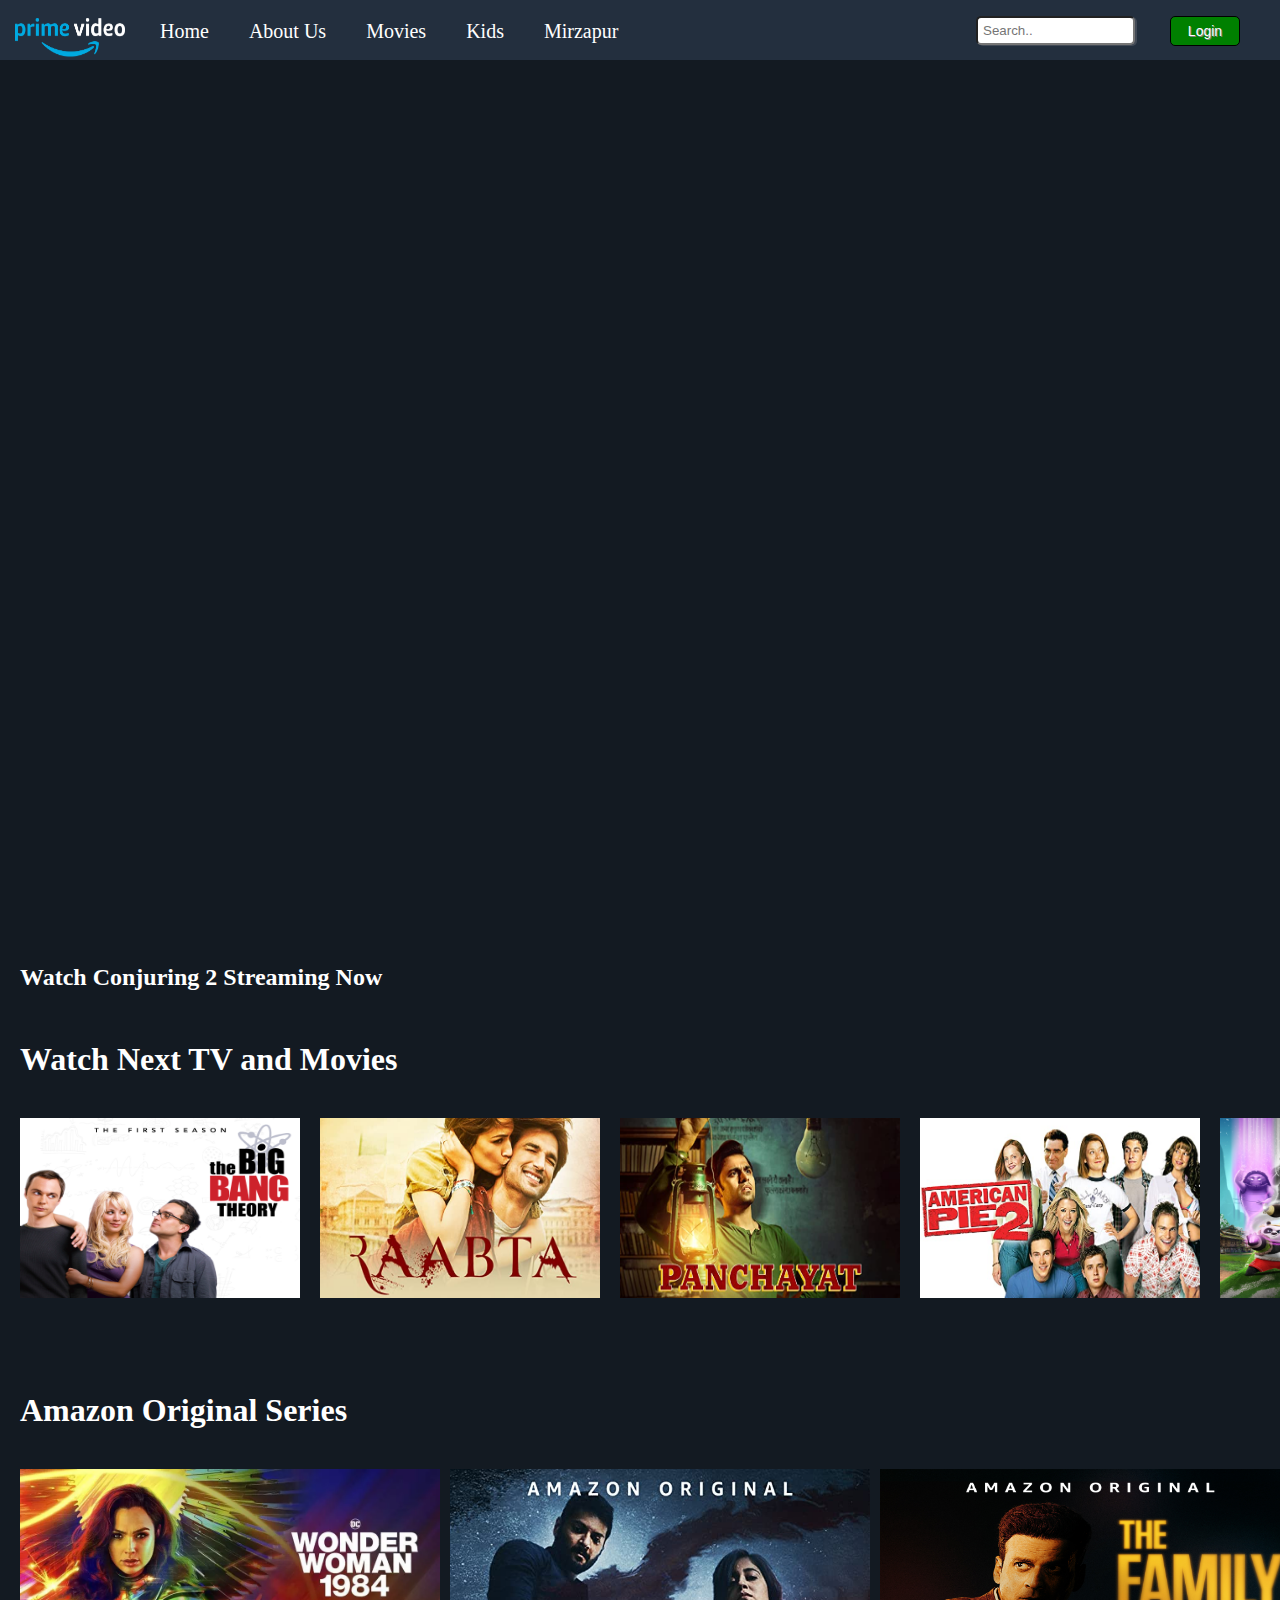
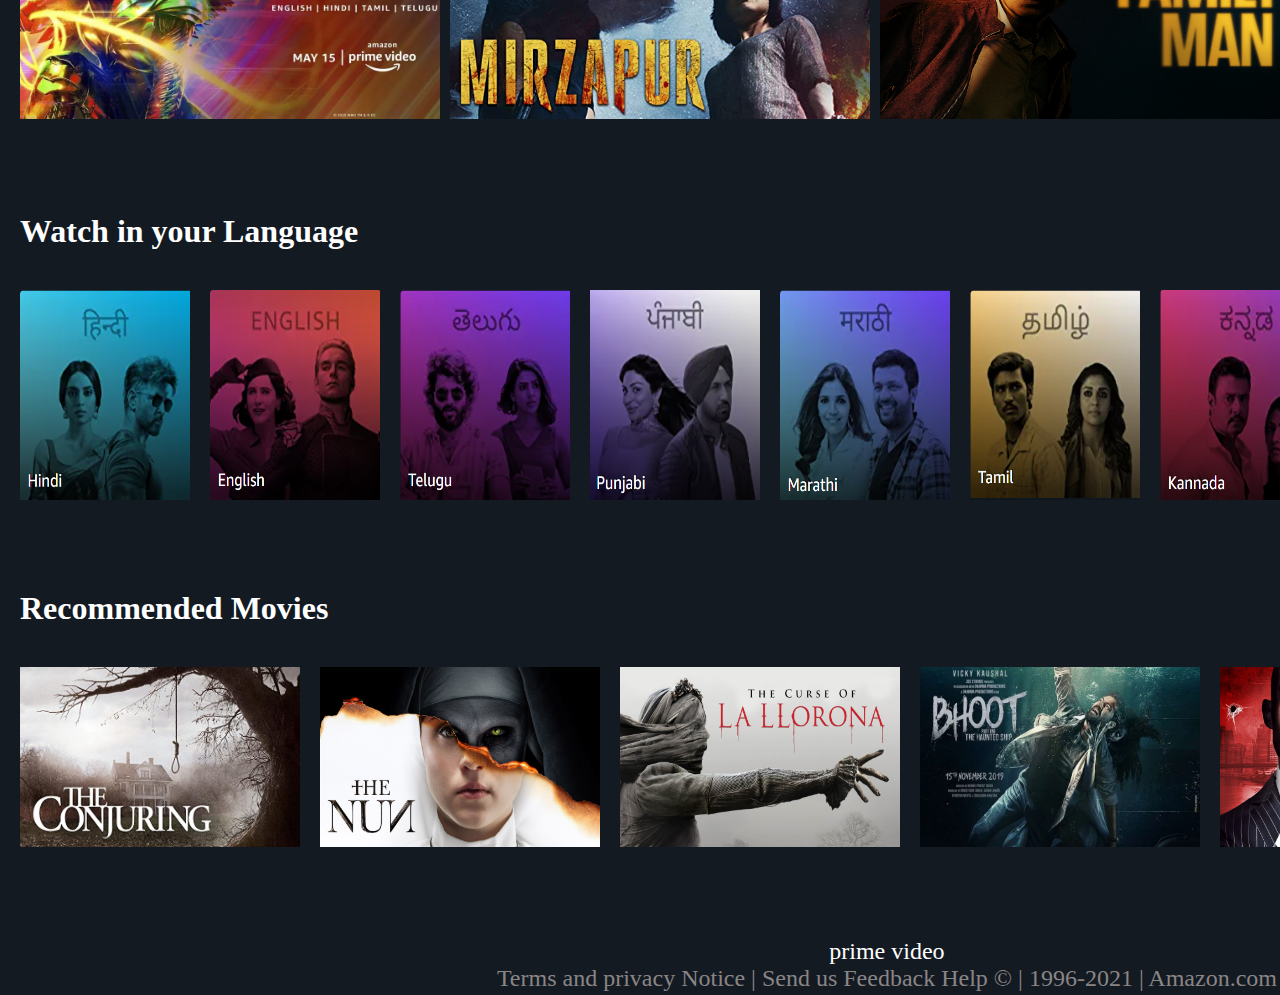
<file: index.html>
<!DOCTYPE html>
<html lang="en">
  <head>
    <meta charset="UTF-8" />
    <meta http-equiv="X-UA-Compatible" content="IE=edge" />
    <meta name="viewport" content="width=device-width, initial-scale=1.0" />
    <title>Prime Video | Home</title>
    <link rel="stylesheet" href="style.css" />
    <link rel="icon" href="img/top.jpg" type="image/icon type" />
  </head>
  <body>
    
    <header>
      <nav>  
        <div id="big_nav">
        <a class="logo" href="index.html"><img src="img/logo.png" alt="" class="primelogo" /></a>
        <div class="navsize" style="font-size: 20px">
          <a href="index.html">Home</a>
          <a href="about.html">About Us</a>
          <a href="#">Movies</a>
          <!-- <a href="#" style="visibility: hidden">Random</a> -->
          <a href="#">Kids</a>
          <a href="/video.html">Mirzapur</a>
        </div>
          <a href="#" class="button">
            <button id="btn_nav">Login</button>
          </a>
          <input
            type="text"
            placeholder="Search.."
            style="float: right"
            class="search"
          />
        </div>
          <div id="small_nav">
          <a class="logo" href="index.html"><img src="img/logo.png" alt="" class="primelogo" /></a>
          <div class="nav_items">
            <a href="index.html">Home</a>
            <a href="about.html">About Us</a>
            <a href="#">Movies</a>
            <a href="#">Kids</a>
          </div>
      </nav>
    </header>
    <section>
      <iframe
        width="560"
        height="315"
        src="https://www.youtube.com/embed/VFsmuRPClr4?autoplay=1&mute=1"
        title="YouTube video player"
        frameborder="0"
        allow="accelerometer; autoplay; clipboard-write; encrypted-media; gyroscope; picture-in-picture"
        allowfullscreen
        class="video"
      ></iframe>
    </section>

    <div id="contanier">
      <div class="first">
        <h2>Watch Conjuring 2 Streaming Now</h2>
      </div>

      <div class="second">
        <h1>Watch Next TV and Movies</h1>
      </div>
      <div class="box1">
        <a href="/video.html">
        <img src="img/BigBangTheory.jpg" alt="Big Bang theory" />
        </a>
        <a href="/video.html">
          <img src="img/raabta.jpg" alt="Raabta" />
        </a>
        <a href="/video.html">
          <img src="img/panchayat.jpg" alt="panchayat" />
        </a>
        <a href="/video.html">
          <img src="img/american.jpg" alt="american Pie" />
        </a>
        <a href="/video.html">
          <img src="img/panda.jpg" alt="panda" />
        </a>
        <a href="/video.html">
          <img src="img/american.jpg" alt="american Pie" />
        </a>
        <a href="/video.html">
          <img src="img/friend.jpg" alt="Friend Request" />
        </a>
        <a href="/video.html">
          <img src="img/panic.jpg" alt="Panic" />
        </a>
      </div>

      <div class="second">
        <h1>Amazon Original Series</h1>
      </div>
      <div class="box2">
        <a href="/video.html">
        <img src="img/wonder.webp" alt="Wonder woman" />
        </a>
        <a href="/video.html">
          <img src="img/mirzapur.jpg" alt="Mirzapur" />
        </a>
        <a href="/video.html">
        </a>
        <a href="/video.html">
          <img src="img/familyMan.jpg" alt="Family Man" />
        </a>
        <a href="/video.html">
          <img src="img/ranjhana.jpg" alt="Ranjhana" />
        </a>
        <a href="/video.html">
          <img src="img/carnival.jpg" alt="carnival" />
        </a>
        <a href="/video.html">
          <img src="img/paatallok.jpg" alt="Mirzapur" />
        </a>
        <a href="/video.html">
          <img src="img/suits.jpg" alt="Suits" />
        </a>
      </div>

      <div class="second">
        <h1>Watch in your Language</h1>
      </div>
      <div class="box3">
        <!-- <a href="/video.html"> -->
        <img src="img/hindi.png" alt="hindi" />
        <img src="img/English.png" alt="English" />
        <img src="img/Telugu.png" alt="Telugu" />
        <img src="img/Punjabi.png" alt="Punjabi" />
        <img src="img/Marathi.png" alt="Marathi" />
        <img src="img/Tamil.png" alt="Tamil" />
        <img src="img/kannada.png" alt="kannada" />
        <img src="img/Malyalam.png" alt="Malyalam" />
        <img src="img/Bengali.png" alt="Malyalam" />
        <img src="img/Gujaratii.png" alt="Malyalam" />
        <!-- </a> -->
      </div>

      <div class="second">
        <h1>Recommended Movies</h1>
      </div>
      <div class="box1">
        <!-- <a href="/video.html"> -->
        <img src="img/conjuring.jpg" alt="conjuring" />
        <img src="img/nun.jpg" alt="nun" />
        <img src="img/lallorona.jpg" alt="lallorona" />
        <img src="img/bhoot.webp" alt="bhoot" />
        <img src="img/street.jpg" alt="bhoot" />
        <img src="img/radhe.jpg" alt="bhoot" />
        <img src="img/coolie.jpg" alt="coolie" />
        <img src="img/office.jpg" alt="coolie" />
        <!-- </a> -->
      </div>
    </div>

    <footer>
      <p>
        <span style="color: white"> prime video</span><br />

        <a href="#">Terms and privacy Notice | </a>
        Send us Feedback Help &#169; | 1996-2021 | Amazon.com
      </p>
    </footer>
  </body>
</html>
</file>
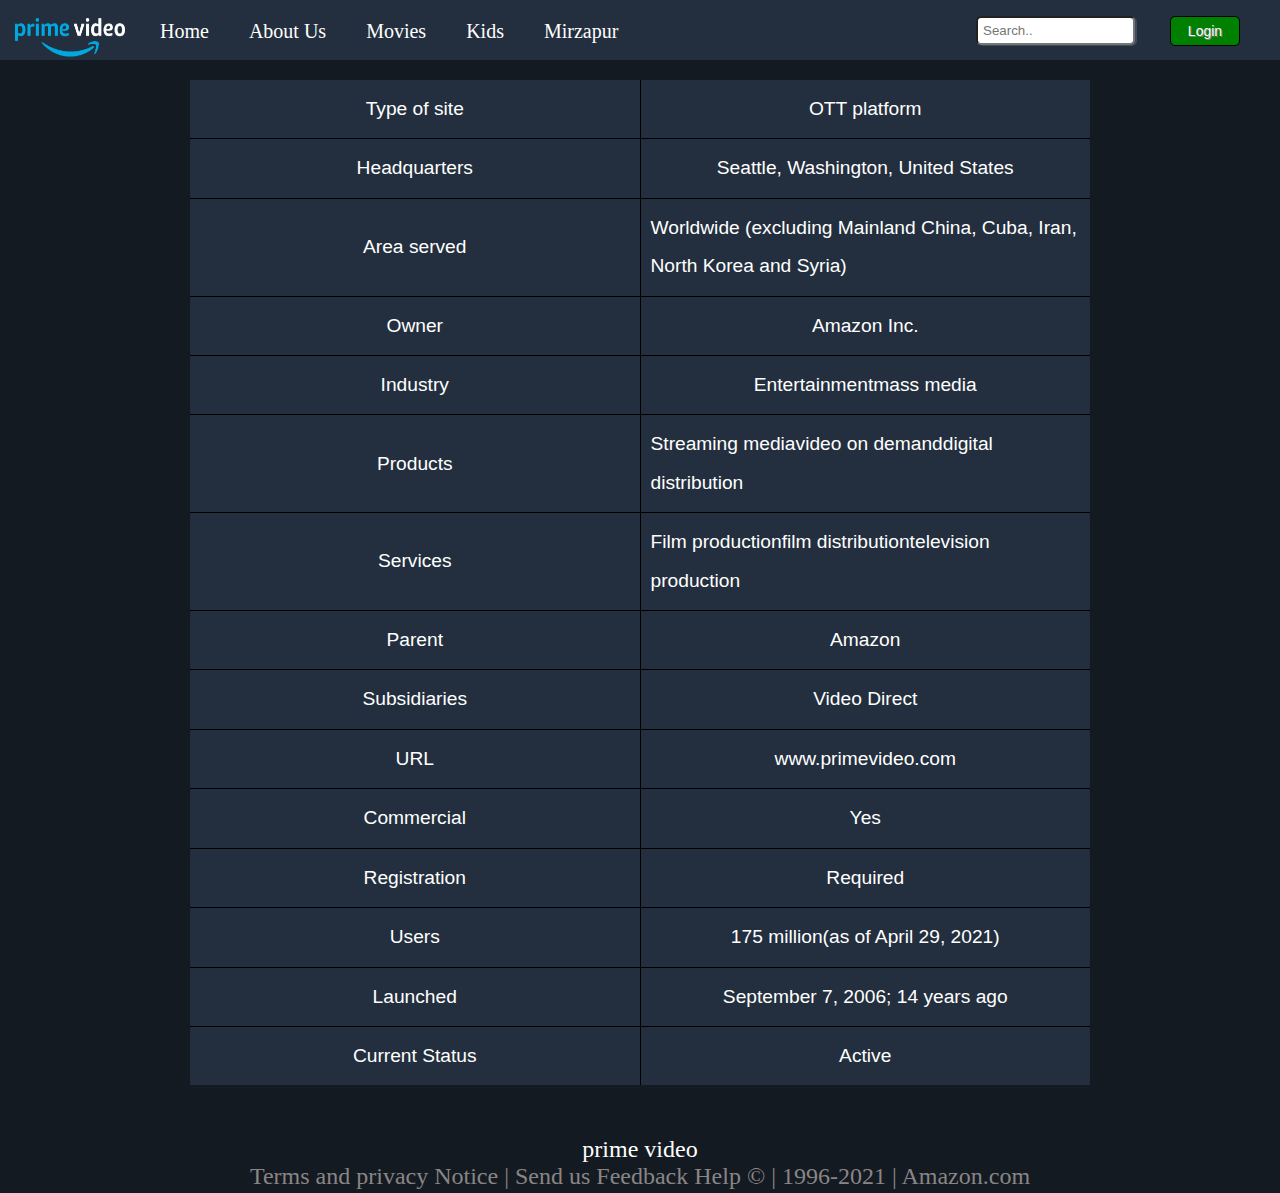
<file: about.html>
<!DOCTYPE html>
<html lang="en">
  <head>
    <meta charset="UTF-8" />
    <meta http-equiv="X-UA-Compatible" content="IE=edge" />
    <meta name="viewport" content="width=device-width, initial-scale=1.0" />
    <link rel="stylesheet" href="style.css" />
    <title>prime Video | About Us</title>
  </head>
  <body>
    
  <header>
    <nav>  
      <div id="big_nav">
      <a class="logo" href="index.html"><img src="img/logo.png" alt="" class="primelogo" /></a>
      <div class="navsize" style="font-size: 20px">
        <a href="index.html">Home</a>
        <a href="about.html">About Us</a>
        <a href="#">Movies</a>
        <!-- <a href="#" style="visibility: hidden">Random</a> -->
        <a href="#">Kids</a>
        <a href="/video.html">Mirzapur</a>
      </div>
        <a href="#" class="button">
          <button id="btn_nav">Login</button>
        </a>
        <input
          type="text"
          placeholder="Search.."
          style="float: right"
          class="search"
        />
      </div>
        <div id="small_nav">
        <a class="logo" href="index.html"><img src="img/logo.png" alt="" class="primelogo" /></a>
        <div class="nav_items">
          <a href="index.html">Home</a>
          <a href="about.html">About Us</a>
          <a href="#">Movies</a>
          <a href="#">Kids</a>
        </div>
    </nav>
  </header>
      <div id="about_container">
    <section>
      <div class="wrapper">
        <div class="letter">Type of site</div>
        <div class="letter">
          <p>OTT platform</p>
        </div>
        <div class="letter">Headquarters</div>
        <div class="letter">Seattle, Washington, United States</div>
        <div class="letter">Area served</div>
        <div class="letter">
          Worldwide (excluding Mainland China, Cuba, Iran, North Korea and
          Syria)
        </div>
        <div class="letter">Owner</div>
        <div class="letter">Amazon Inc.</div>
        <div class="letter">Industry</div>
        <div class="letter">Entertainmentmass media</div>
        <div class="letter">Products</div>
        <div class="letter">
          Streaming mediavideo on demanddigital distribution
        </div>
        <div class="letter">Services</div>
        <div class="letter">
          Film productionfilm distributiontelevision production
        </div>
        <div class="letter">Parent</div>
        <div class="letter">Amazon</div>
        <div class="letter">Subsidiaries</div>
        <div class="letter">Video Direct</div>
        <div class="letter">URL</div>
        <div class="letter">www.primevideo.com</div>
        <div class="letter">Commercial</div>
        <div class="letter">Yes</div>
        <div class="letter">Registration</div>
        <div class="letter">Required</div>
        <div class="letter">Users</div>
        <div class="letter">175 million(as of April 29, 2021)</div>
        <div class="letter">Launched</div>
        <div class="letter">September 7, 2006; 14 years ago</div>
        <div class="letter">Current Status </div>
        <div class="letter">Active</div>
      </div>
    </section>
    <footer>
      <p>
        <span style="color: white"> prime video</span><br />
        <a href="#">Terms and privacy Notice | </a>
        Send us Feedback Help &#169; | 1996-2021 | Amazon.com
      </p>
    </footer>
  </body>
</html>
</file>
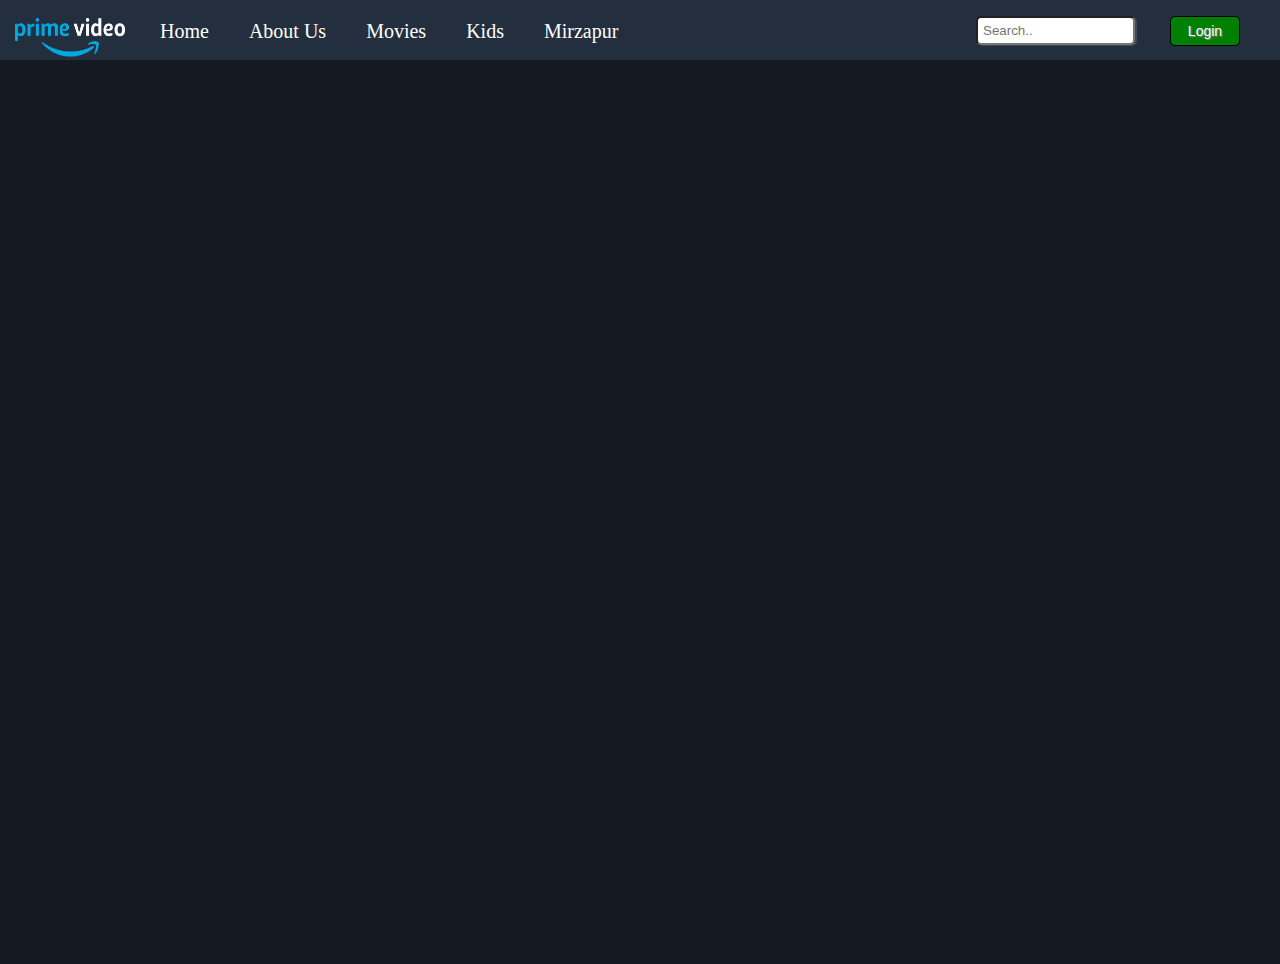
<file: video.html>
<!DOCTYPE html>
<html lang="en">
  <head>
    <meta charset="UTF-8" />
    <meta http-equiv="X-UA-Compatible" content="IE=edge" />
    <meta name="viewport" content="width=device-width, initial-scale=1.0" />
    <title>Prime Video |  Video</title>
    <link rel="stylesheet" href="style.css" />
    <link rel="icon" href="img/top.jpg" type="image/icon type" />
  </head>
  <body>
    <header>
      <nav>  
        <div id="big_nav">
        <a class="logo" href="index.html"><img src="img/logo.png" alt="" class="primelogo" /></a>
        <div class="navsize" style="font-size: 20px">
          <a href="index.html">Home</a>
          <a href="about.html">About Us</a>
          <a href="#">Movies</a>
          <!-- <a href="#" style="visibility: hidden">Random</a> -->
          <a href="#">Kids</a>
          <a href="/video.html">Mirzapur</a>
        </div>
          <a href="#" class="button">
            <button id="btn_nav">Login</button>
          </a>
          <input
            type="text"
            placeholder="Search.."
            style="float: right"
            class="search"
          />
        </div>
          <div id="small_nav">
          <a class="logo" href="index.html"><img src="img/logo.png" alt="" class="primelogo" /></a>
          <div class="nav_items">
            <a href="index.html">Home</a>
            <a href="about.html">About Us</a>
            <a href="#">Movies</a>
            <a href="#">Kids</a>
          </div>
      </nav>
    </header>

    <section>
      <iframe
        width="560"
        height="315"
        src="https://www.youtube.com/embed/xMKzdQrC5TI?autoplay=1&mute=1"
        title="YouTube video player"
        frameborder="0"
        allow="accelerometer; autoplay; clipboard-write; encrypted-media; gyroscope; picture-in-picture"
        allowfullscreen
        class="video"
      ></iframe>
    </section>
  </body>
</html>
</file>
<file: style.css>
* {
  margin: 0;
  padding: 0;
}
body {
  background-color: #131a22;
  overflow-x: hidden;
}
nav {
  background-color: #232f3e;
  position: fixed;
  top:0;
  z-index: 5;
  width: 100%;
  height: 60px;
}
nav a {
  text-decoration: none;
  padding: 20px;
  text-align: center;
  float: left;
  color: white;
}
nav a:hover {
  text-decoration: underline;
  color: rgb(204, 202, 202);
  transition: transform 0.5s;
  transform: scale(1.1);
}

nav a:active {
  color: rgb(162, 162, 163);
}
.primelogo {
  width: 100px;
  margin: 0;
  height: 35px;
}
button {
  padding: 5px;
  width: 70px;
  height: 30px;
  border: 1px solid black;
  border-radius: 5px;
  cursor: pointer;
  margin-top: -4px;
  font-size: 14px;
  background-color: green;
  color: white;
  text-align: center;
  text-shadow: 1px 1px gray;
}

button:hover {
  background-color: rgb(7, 177, 7);
  transition: transform 0.5s;
  transform: scale(1);
}
.search {
  margin: 16px 15px 0px 0px;
  height: 25px;
  width: 150px;
  border-radius: 5px;
  padding-left: 5px;
  box-shadow: 2px 1px rgba(190, 187, 187, 0.2);
}
.search:hover {
  background-color: rgb(218, 208, 208);
}
/* .BigImage {
  width: 100vw;
  height: 40vh;
} */
iframe {
  width: 100vw;
  height: 100vh;
}
.first{
  color:white;
  margin-bottom: 40px;

}
.second {
  color: white;
  margin-top: 50px;
  width: fit-content;
}
#contanier{
  padding-left: 20px;
}

.box1 img {
  height: 180px;
  width: 280px;
  margin-right: 20px;
}

.box2 img {
  margin-right: 10px;
  height: 250px;
  width: 420px;
}
.video{
  margin-top:60px;
}
.box3 img {
  width: 170px;
  height: 210px;
  margin-right: 20px;
}
.button{
  float: right; 
  margin: 0px 20px 0px 0px;
}
img:hover {
  transition: transform 0.5s;
  transform: scale(1.3);
  cursor: pointer;
}
footer {
  float: inline-end;
  text-align: center;
  padding: 3px;
  color: rgb(138, 133, 133);
  font-size: 1.5em;
  margin-top: 2em;
}
footer a {
  text-decoration: none;
  color: rgb(138, 133, 133);
}

.box1,
.box2,
.box3 {
  display: flex;
  flex-wrap: no-wrap;
  overflow-x: scroll;
  padding: 40px 0px;
}
::-webkit-scrollbar {
  display: none;
}
#small_nav{
  display: none;
}

/* for smaller screen width less than  */

@media only screen and (max-width: 1200px) {
  .box1 img {
    height: 150;
    width: 250;
  }
  .box2 img {
    height: 220px;
    width: 370px;
  }
  .box3 img {
    width: 150px;
    height: 180px;
  }
 
}

@media only screen and (max-width: 1000px) { 
 
.button,.search{
  display: none;
}

}
@media only screen and (max-width: 800px) {
  #big_nav{
    display:none;
  }
  #small_nav{
    display:flex;
    flex-direction: column;
  }
  .primelogo{
    margin-top: 6px;
  }
  .nav_items{
    display: flex;
    justify-content: space-around;
    margin-top:20px;
  }
  nav{
    height:90px;
  }
  nav a{
    padding:0px

  }
  .video{
    margin-top:80px;
  }
}
@media only screen and (max-width: 600px) {
  .box1 img {
    height: 80;
    width: 190;
  }
  .box2 img {
    height: 200px;
    width: 320px;
  }
  .box3 img {
    width: 100px;
    height: 120px;
  }
  h1{
    font-size: 25px;
  }
  h2{
    font-size:20px
  }
  
  p{
    font-size:20px;
    display: flex;
    flex-direction: column;
    justify-content:space-between;
    height: 100px;
  }
  
}
@media only screen and (max-width: 425px) {
  .box1 img {
    height: 50;
    width: 100;
  }
}



/* About html css */
.wrapper {
  display: grid;
  grid-template-columns: 1fr 1fr;
  grid-column-gap: 1px;
  grid-row-gap: 1px;
  background-color: black;
  margin-top: 80px;
  width: 900px;
}

.letter {
  background-color: #232f3e;
  display: flex;
  justify-content: center;
  align-items: center;
  padding: 10px;
  font-size: 1.2rem;
  color: white;
  line-height: 2;
  font-family: 'hobeaux-rococeaux-background', Helvetica;
  font-weight: 200;
}
#about_container{
  display:grid;
  place-items:center;
}

@media only screen and (max-width: 950px) {
  .wrapper{
    width:800px
  }
  .navbar{
    display:none;
  }
}
@media only screen and (max-width: 850px) {
  .wrapper{
    margin-top: 100px;
    width:700px;
  }
}
@media only screen and (max-width: 750px) {
  .wrapper{
    margin-top: 120px;
    width:600px;
  }
  .button,.search{
    display: none;
  }
}
@media only screen and (max-width: 650px) {
  .wrapper{
    width:500px
  }
}
@media only screen and (max-width: 550px) {
  .wrapper{
    width:400px
  }
}
@media only screen and (max-width: 450px) {
  .wrapper{
    width:350px
  }
}
</file>
